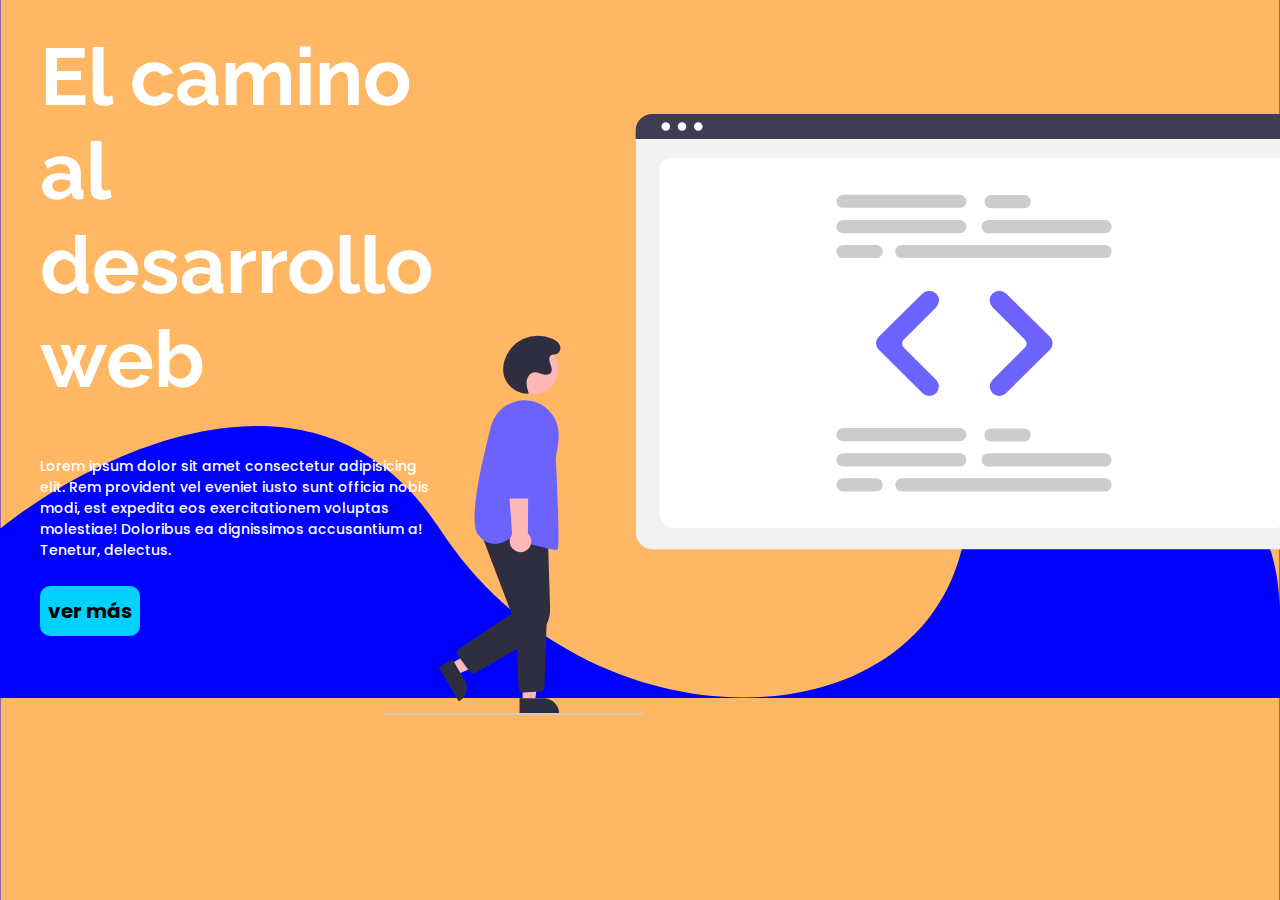
<file: index.html>
<!DOCTYPE html>
<html lang="es">
<head>
    <meta charset="UTF-8">
    <meta http-equiv="X-UA-Compatible" content="IE=edge">
    <meta name="viewport" content="width=device-width, initial-scale=1.0">
    <title>Landing</title>

    <link rel="stylesheet" href="css/landing.css">

    <link rel="preconnect" href="https://fonts.googleapis.com">
    <link rel="preconnect" href="https://fonts.gstatic.com" crossorigin>
    
    <link href="https://fonts.googleapis.com/css2?family=Poppins:wght@700&display=swap" rel="stylesheet">
    <link rel="preconnect" href="https://fonts.googleapis.com">
    <link rel="preconnect" href="https://fonts.gstatic.com" crossorigin>
    <link href="https://fonts.googleapis.com/css2?family=Poppins:wght@700&family=Raleway:wght@700&display=swap" rel="stylesheet">
    
</head>
<body>
    <main>
        <div class="contenedor">
            <div class="textos">
                <h1 class="titulo">El camino al desarrollo web</h1>
                <p class="subtitulo">Lorem ipsum dolor sit amet consectetur adipisicing elit. Rem provident vel eveniet iusto sunt officia nobis modi, est expedita eos exercitationem voluptas molestiae! Doloribus ea dignissimos accusantium a! Tenetur, delectus.</p>
                <button><a href="login.html">ver más</a></button>
            </div>
            <div class="imagen">
                <img src="img/undraw_Code_review_re_woeb.svg" alt="imagen">
            </div>
        </div>
    </main>
</body>
</html>
</file>
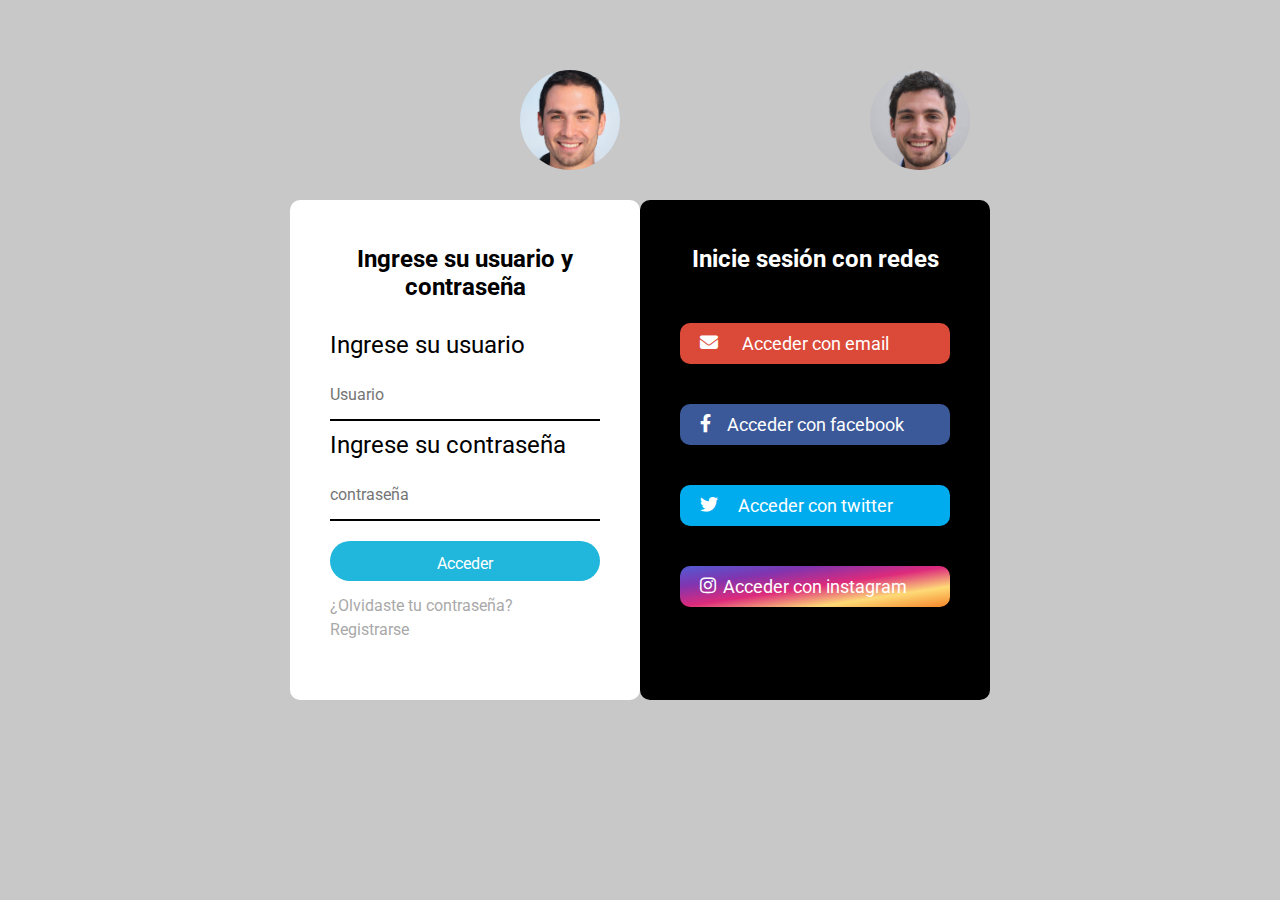
<file: login.html>
<!DOCTYPE html>
<html lang="es">
<head>
    <meta charset="UTF-8">
    <meta http-equiv="X-UA-Compatible" content="IE=edge">
    <meta name="viewport" content="width=device-width, initial-scale=1.0">
    <title>Login</title>

    <link href="css/fontawesome-free-6.4.0-web/css/fontawesome.css" rel="stylesheet">
    <link href="css/fontawesome-free-6.4.0-web/css/brands.css" rel="stylesheet">
    <link href="css/fontawesome-free-6.4.0-web/css/solid.css" rel="stylesheet">

    <link rel="stylesheet" href="css/login.css">

    <link rel="preconnect" href="https://fonts.googleapis.com">
    <link rel="preconnect" href="https://fonts.gstatic.com" crossorigin>
    <link href="https://fonts.googleapis.com/css2?family=Poppins:wght@700&family=Raleway:wght@700&family=Roboto:wght@100&display=swap" rel="stylesheet">
</head>
<body>
    <div class="contenedor">
        <div class="contenedor-lg">
            <div class="login">
                <img src="img/persona01.jpg" alt="" class="persona01">
                <h2 class="titulo">Ingrese su usuario y contraseña</h2>
                <form action="">
                    <h2>Ingrese su usuario</h2>
                    <input type="text" placeholder="Usuario">

                    <h2>Ingrese su contraseña</h2>
                    <input type="password" placeholder="contraseña">

                    <button class="acceso"><a href="index.html">Acceder</a></button>

                    <a href="#">¿Olvidaste tu contraseña?</a>
                    <a href="registro.html">Registrarse</a>
                </form>
            </div>
            <div class="login-nt">
                <img src="img/persona02.jpeg" alt="" class="persona02">
                <h2 class="titulo">Inicie sesión con redes</h2>
                <div class="iconos">
                    <button class="email"><i class="fas fa-envelope"></i>Acceder con email</button>
                    <button class="facebook"><i class="fab fa-facebook-f"></i>Acceder con facebook</button>
                    <button class="twitter"><i class="fab fa-twitter"></i>Acceder con twitter</button>
                    <button class="instagram"><i class="fab fa-instagram"></i>Acceder con instagram</button>
                </div>
            </div>
        </div>
    </div>
</body>
</html>
</file>
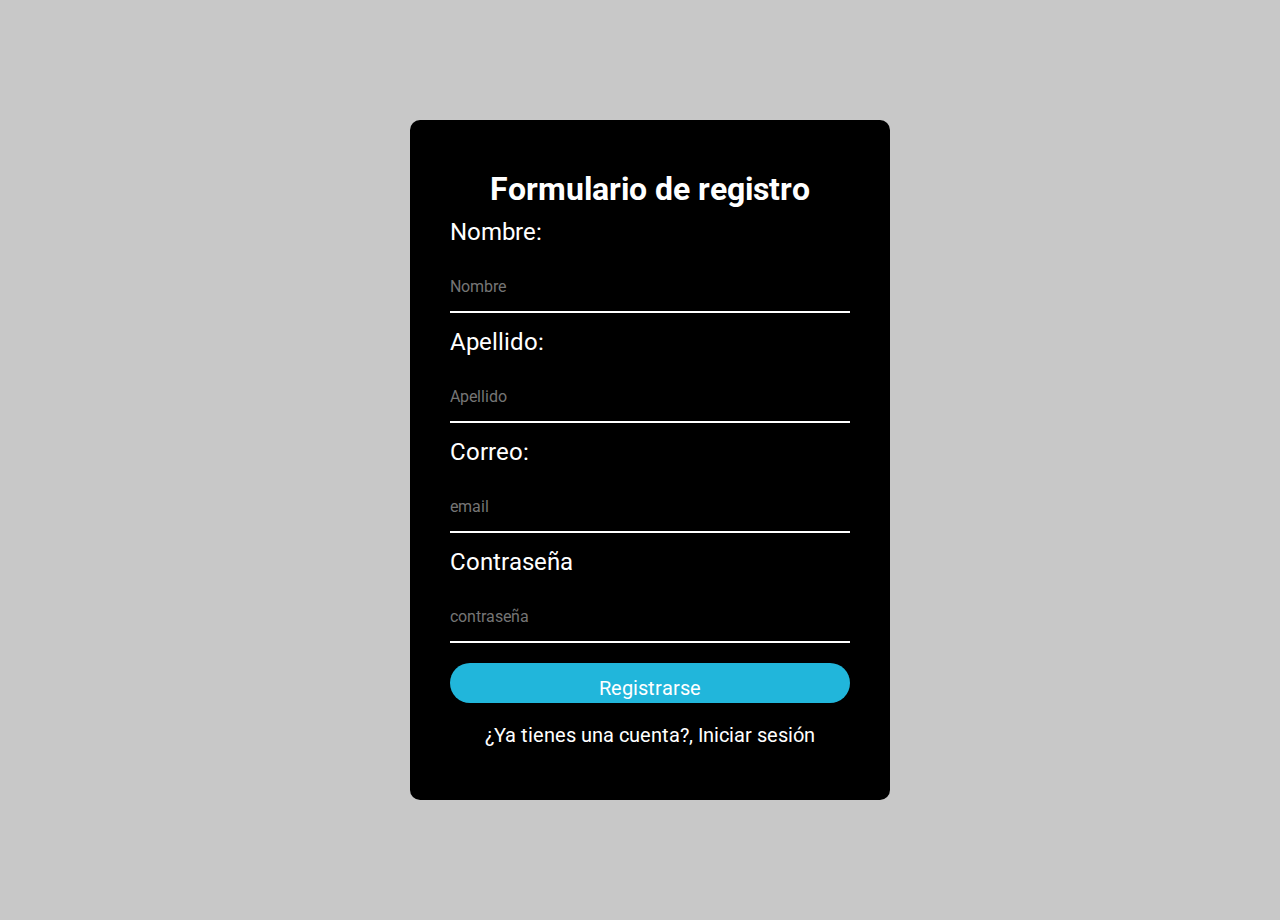
<file: registro.html>
<!DOCTYPE html>
<html lang="es">
<head>
    <meta charset="UTF-8">
    <meta http-equiv="X-UA-Compatible" content="IE=edge">
    <meta name="viewport" content="width=device-width, initial-scale=1.0">
    <title>Registro</title>

    <link rel="stylesheet" href="css/registro.css">

    <link rel="preconnect" href="https://fonts.googleapis.com">
    <link rel="preconnect" href="https://fonts.gstatic.com" crossorigin>
    <link href="https://fonts.googleapis.com/css2?family=Poppins:wght@700&family=Raleway:wght@700&family=Roboto:wght@100&display=swap" rel="stylesheet">
</head>
<body>
    <main>
        <div class="contenedor">
            <form class="formulario">
                <h1>Formulario de registro</h1>

                <h2>Nombre:</h2>
                <input type="text" placeholder="Nombre">

                <h2>Apellido:</h2>
                <input type="text" placeholder="Apellido">

                <h2>Correo:</h2>
                <input type="email" placeholder="email">

                <h2>Contraseña</h2>
                <input type="password" placeholder="contraseña">
            
                <button class="registro"><a href="login.html">Registrarse</a></button>
                
                <a href="login.html">¿Ya tienes una cuenta?, Iniciar sesión</a>
            </form>
        </div>
    </main>
</body>
</html>
</file>
<file: css/landing.css>
*{
    padding: 0;
    margin: 0;
    font-family: 'Poppins', sans-serif;
}

body {
    background-image: url(../img/Vector+1.svg);
    background-size: cover;
    background-color: blue;
    background-position: right top;
    position: absolute;
}

.contenedor{
    position: relative;
    width: 100%;
    display: flex;
    align-items: center;
    align-content: center;
}

.textos{
    margin-left: 40px;
    z-index: 1;
    color: white;
}

.titulo{
    font-size: 80px;
    font-weight: bold;
    font-family: 'Raleway', sans-serif;
    padding: 30px 0 50px 0;
}

.subtitulo{
    font-size: 14px;
    font-weight: 500;
    margin: 0 0 25px 0;
}

button{
    display: inline-block;
    width:  100px;
    height: 50px;
    border-radius: 10px;
    border-style: none;
    font-size:  20px;
    background-color: #00d1ff;
}
button:hover{
    background-color: rgb(0,81.96,100,0.9);
    text-decoration: underline  ;
}

button a{
    color:  black;
    text-decoration: none;
    font-weight: bold;
}

.imagen{
    position: relative;
    top: 100px;
    right: 50px;
}
</file>
<file: css/login.css>
*{
    padding: 0;
    margin: 0;
    font-family: 'Roboto', sans-serif;
}

body{
    height: 100%;
    background-color: rgba(138, 138, 138, 0.472);
}

.contenedor{
    width: 100%;
    height: 100vh;
    display: flex;
    align-items: center;
    justify-content: center;
}

.contenedor-lg{
    display: flex;
    width: 700px;
    height: auto;
    *background-color: transparent;
}

.login{
    width: 400px;
    height: 500px;
    background-color: white;
    color: black;
    box-sizing: border-box;
    padding: 30px 40px;
    border-radius: 10px;
    animation-name: borde;
    animation-duration: 2s;
    animation-timing-function: ease-out;
    animation-fill-mode: forwards;
}

@keyframes borde {
    0%{
        border-radius: 0%;
    }
    100%{
        border-top-left-radius: 20%;
        border-bottom-left-radius: 20%;
    }
}

.persona01{
    position: absolute;
    top: 70px;
    left: 520px;
    width: 100px;
    height: 100px;
    border-radius: 50%;
}

.login .titulo{
    margin: 0;
    padding: 0;
    font-weight: bold;
    text-align: center;
    padding: 0 0 30px 0;
    margin-top: 15px;
    display: block;
}

.login h2{
    margin: 0;
    padding: 0;
    font-weight: unset;
    display: block;
}

.login input{
    width: 100%;
    height: 50px;
    margin: 10px 0;
    border: none;
    border-color: transparent;
    color: black;
    border-bottom: black 2px solid;
    font-size: 16px;
}

.login button{
    width: 100%;
    height: 40px;
    margin: 10px 0;
    border: none;
    outline: none;
    color: black;
    background-color: rgb(33,182,219);
    font-size: 16px;
    border-radius: 25px;
}

.login button a{
    color: white;
    text-decoration: none;
}

.login .acceso:hover{
    background-color: rgba(33, 182, 219, 0.5);
    text-decoration: underline;
    cursor: pointer;
}

.login a{
    display: block;
    text-decoration: none;
    font-size: 16px;
    color: darkgray;
    margin: 5px 0 0 0;
}

.login a:hover{
    color: black;
}

.login-nt{
    width: 400px;
    height: 500px;
    color: white;  
    background-color: black;
    box-sizing: border-box;
    padding: 30px 40px;
    border-radius: 10px;
    animation-name: borderBlack;
    animation-duration: 2s;
    animation-timing-function: ease-out;
    animation-fill-mode: forwards;
}

@keyframes borderBlack {
    0%{
        border-radius: 0%;
    }
    100%{
        border-top-right-radius: 20%;
        border-bottom-right-radius: 20%;
    }
}

.persona02{
    position: absolute;
    top: 70px;
    left: 870px;
    width: 100px;
    height: 100px;
    border-radius: 50%;
}

.login-nt .titulo{
    margin: 0;
    padding: 0;
    font-weight: bold;
    text-align: center;
    padding-bottom: 30px;
    margin-top: 15px;
}

.login-nt button{
    width: 100%;
    margin: 20px 0;
    position: relative;
    border-radius: 10px;
    border-style: none;
    padding: 10px;
    color: white;
    font-size: 18px;
}

.login-nt button i{
    position: absolute;
    top: 10px;
    left: 20px;
}

.login-nt .email{
    background-color: #db4a39;
}

.login-nt .facebook{
    background-color: #3b5999;

}

.login-nt .twitter{
    background-color: #00acee;
}

.login-nt .instagram{
    background-image: linear-gradient(to bottom right,#515BD4,#8134AF,#DD2A7B,#FEDA77,#F58529);
}

.login-nt .email:hover{
    background-color:  rgb(219, 74, 57, 0.8);
    cursor: pointer;
    text-decoration: underline;
}

.login-nt .facebook:hover{
    background-color:  rgb(59,89,153, 0.8);
    cursor: pointer;
    text-decoration: underline;
}

.login-nt .twitter:hover{
    background-color:  rgb(0,172,238, 0.8);
    cursor: pointer;
    text-decoration: underline;
}

.login-nt .instagram:hover{
    background-image: linear-gradient(to bottom right,rgb(81,91,212,0.8),rgb(129,52,175,0.8),rgb(221,42,123,0.8),rgb(254,218,119,0.8),rgb(254,133,41,0.8));
    cursor: pointer;
    text-decoration: underline;
}
</file>
<file: css/registro.css>
*{
    padding: 0;
    margin: 0;
    font-family: 'Roboto', sans-serif;
}

body{
    height: 100%;
    background-color: rgba(138, 138, 138, 0.472);
}

.contenedor{
    width: 100%;
    height: 100vh;
    display: flex;
    justify-content: center;
    align-items: center;
    padding: 10px;
}

.formulario{
    width: 400px;
    height: 600px;
    background-color: black ;
    padding: 40px;
    border-radius: 10px;
    color: white;
    animation-name: borde;
    animation-duration: 2s;
    animation-timing-function: ease-out;
    animation-fill-mode: forwards;
}

@keyframes borde {
    0%{
        border-radius: 0%;
    }
    100%{
        border-radius: 20%;
    }
}

.formulario h1{
    margin: 10px 0;
    text-align: center;
}

.formulario h2{
    margin: 5px 0;
    font-weight: unset;
    display: block;
}

input{
    width: 100%;
    height: 50px;
    margin: 10px 0;
    border: none;
    background-color: transparent;
    color: white;
    border-bottom: white 2px solid;
    font-size: 16px ;
}

.formulario a{
    margin-top: 10px;
    font-size: 20px;
    color: white;
    display: block;
    text-align: center;
    text-decoration: none;
}

.formulario a:hover{
    color: white;
    text-decoration: underline;
    cursor: pointer;
}

.formulario button{
    width: 100%;
    height: 40px;
    margin: 10px 0;
    border: none;
    outline: none;
    color: black;
    background-color: rgb(33, 182, 219);
    font-size: 16px;
    border-radius: 25px;
}

.formulario button:hover{
    color: white;
    background-color: rgb(33, 182, 219, 0.5);
    text-decoration: underline;
    cursor: pointer;
}
</file>
<file: css/fontawesome-free-6.4.0-web/css/brands.css>
/*!
 * Font Awesome Free 6.4.0 by @fontawesome - https://fontawesome.com
 * License - https://fontawesome.com/license/free (Icons: CC BY 4.0, Fonts: SIL OFL 1.1, Code: MIT License)
 * Copyright 2023 Fonticons, Inc.
 */
:root, :host {
  --fa-style-family-brands: 'Font Awesome 6 Brands';
  --fa-font-brands: normal 400 1em/1 'Font Awesome 6 Brands'; }

@font-face {
  font-family: 'Font Awesome 6 Brands';
  font-style: normal;
  font-weight: 400;
  font-display: block;
  src: url("../webfonts/fa-brands-400.woff2") format("woff2"), url("../webfonts/fa-brands-400.ttf") format("truetype"); }

.fab,
.fa-brands {
  font-weight: 400; }

.fa-monero:before {
  content: "\f3d0"; }

.fa-hooli:before {
  content: "\f427"; }

.fa-yelp:before {
  content: "\f1e9"; }

.fa-cc-visa:before {
  content: "\f1f0"; }

.fa-lastfm:before {
  content: "\f202"; }

.fa-shopware:before {
  content: "\f5b5"; }

.fa-creative-commons-nc:before {
  content: "\f4e8"; }

.fa-aws:before {
  content: "\f375"; }

.fa-redhat:before {
  content: "\f7bc"; }

.fa-yoast:before {
  content: "\f2b1"; }

.fa-cloudflare:before {
  content: "\e07d"; }

.fa-ups:before {
  content: "\f7e0"; }

.fa-wpexplorer:before {
  content: "\f2de"; }

.fa-dyalog:before {
  content: "\f399"; }

.fa-bity:before {
  content: "\f37a"; }

.fa-stackpath:before {
  content: "\f842"; }

.fa-buysellads:before {
  content: "\f20d"; }

.fa-first-order:before {
  content: "\f2b0"; }

.fa-modx:before {
  content: "\f285"; }

.fa-guilded:before {
  content: "\e07e"; }

.fa-vnv:before {
  content: "\f40b"; }

.fa-square-js:before {
  content: "\f3b9"; }

.fa-js-square:before {
  content: "\f3b9"; }

.fa-microsoft:before {
  content: "\f3ca"; }

.fa-qq:before {
  content: "\f1d6"; }

.fa-orcid:before {
  content: "\f8d2"; }

.fa-java:before {
  content: "\f4e4"; }

.fa-invision:before {
  content: "\f7b0"; }

.fa-creative-commons-pd-alt:before {
  content: "\f4ed"; }

.fa-centercode:before {
  content: "\f380"; }

.fa-glide-g:before {
  content: "\f2a6"; }

.fa-drupal:before {
  content: "\f1a9"; }

.fa-hire-a-helper:before {
  content: "\f3b0"; }

.fa-creative-commons-by:before {
  content: "\f4e7"; }

.fa-unity:before {
  content: "\e049"; }

.fa-whmcs:before {
  content: "\f40d"; }

.fa-rocketchat:before {
  content: "\f3e8"; }

.fa-vk:before {
  content: "\f189"; }

.fa-untappd:before {
  content: "\f405"; }

.fa-mailchimp:before {
  content: "\f59e"; }

.fa-css3-alt:before {
  content: "\f38b"; }

.fa-square-reddit:before {
  content: "\f1a2"; }

.fa-reddit-square:before {
  content: "\f1a2"; }

.fa-vimeo-v:before {
  content: "\f27d"; }

.fa-contao:before {
  content: "\f26d"; }

.fa-square-font-awesome:before {
  content: "\e5ad"; }

.fa-deskpro:before {
  content: "\f38f"; }

.fa-sistrix:before {
  content: "\f3ee"; }

.fa-square-instagram:before {
  content: "\e055"; }

.fa-instagram-square:before {
  content: "\e055"; }

.fa-battle-net:before {
  content: "\f835"; }

.fa-the-red-yeti:before {
  content: "\f69d"; }

.fa-square-hacker-news:before {
  content: "\f3af"; }

.fa-hacker-news-square:before {
  content: "\f3af"; }

.fa-edge:before {
  content: "\f282"; }

.fa-napster:before {
  content: "\f3d2"; }

.fa-square-snapchat:before {
  content: "\f2ad"; }

.fa-snapchat-square:before {
  content: "\f2ad"; }

.fa-google-plus-g:before {
  content: "\f0d5"; }

.fa-artstation:before {
  content: "\f77a"; }

.fa-markdown:before {
  content: "\f60f"; }

.fa-sourcetree:before {
  content: "\f7d3"; }

.fa-google-plus:before {
  content: "\f2b3"; }

.fa-diaspora:before {
  content: "\f791"; }

.fa-foursquare:before {
  content: "\f180"; }

.fa-stack-overflow:before {
  content: "\f16c"; }

.fa-github-alt:before {
  content: "\f113"; }

.fa-phoenix-squadron:before {
  content: "\f511"; }

.fa-pagelines:before {
  content: "\f18c"; }

.fa-algolia:before {
  content: "\f36c"; }

.fa-red-river:before {
  content: "\f3e3"; }

.fa-creative-commons-sa:before {
  content: "\f4ef"; }

.fa-safari:before {
  content: "\f267"; }

.fa-google:before {
  content: "\f1a0"; }

.fa-square-font-awesome-stroke:before {
  content: "\f35c"; }

.fa-font-awesome-alt:before {
  content: "\f35c"; }

.fa-atlassian:before {
  content: "\f77b"; }

.fa-linkedin-in:before {
  content: "\f0e1"; }

.fa-digital-ocean:before {
  content: "\f391"; }

.fa-nimblr:before {
  content: "\f5a8"; }

.fa-chromecast:before {
  content: "\f838"; }

.fa-evernote:before {
  content: "\f839"; }

.fa-hacker-news:before {
  content: "\f1d4"; }

.fa-creative-commons-sampling:before {
  content: "\f4f0"; }

.fa-adversal:before {
  content: "\f36a"; }

.fa-creative-commons:before {
  content: "\f25e"; }

.fa-watchman-monitoring:before {
  content: "\e087"; }

.fa-fonticons:before {
  content: "\f280"; }

.fa-weixin:before {
  content: "\f1d7"; }

.fa-shirtsinbulk:before {
  content: "\f214"; }

.fa-codepen:before {
  content: "\f1cb"; }

.fa-git-alt:before {
  content: "\f841"; }

.fa-lyft:before {
  content: "\f3c3"; }

.fa-rev:before {
  content: "\f5b2"; }

.fa-windows:before {
  content: "\f17a"; }

.fa-wizards-of-the-coast:before {
  content: "\f730"; }

.fa-square-viadeo:before {
  content: "\f2aa"; }

.fa-viadeo-square:before {
  content: "\f2aa"; }

.fa-meetup:before {
  content: "\f2e0"; }

.fa-centos:before {
  content: "\f789"; }

.fa-adn:before {
  content: "\f170"; }

.fa-cloudsmith:before {
  content: "\f384"; }

.fa-pied-piper-alt:before {
  content: "\f1a8"; }

.fa-square-dribbble:before {
  content: "\f397"; }

.fa-dribbble-square:before {
  content: "\f397"; }

.fa-codiepie:before {
  content: "\f284"; }

.fa-node:before {
  content: "\f419"; }

.fa-mix:before {
  content: "\f3cb"; }

.fa-steam:before {
  content: "\f1b6"; }

.fa-cc-apple-pay:before {
  content: "\f416"; }

.fa-scribd:before {
  content: "\f28a"; }

.fa-openid:before {
  content: "\f19b"; }

.fa-instalod:before {
  content: "\e081"; }

.fa-expeditedssl:before {
  content: "\f23e"; }

.fa-sellcast:before {
  content: "\f2da"; }

.fa-square-twitter:before {
  content: "\f081"; }

.fa-twitter-square:before {
  content: "\f081"; }

.fa-r-project:before {
  content: "\f4f7"; }

.fa-delicious:before {
  content: "\f1a5"; }

.fa-freebsd:before {
  content: "\f3a4"; }

.fa-vuejs:before {
  content: "\f41f"; }

.fa-accusoft:before {
  content: "\f369"; }

.fa-ioxhost:before {
  content: "\f208"; }

.fa-fonticons-fi:before {
  content: "\f3a2"; }

.fa-app-store:before {
  content: "\f36f"; }

.fa-cc-mastercard:before {
  content: "\f1f1"; }

.fa-itunes-note:before {
  content: "\f3b5"; }

.fa-golang:before {
  content: "\e40f"; }

.fa-kickstarter:before {
  content: "\f3bb"; }

.fa-grav:before {
  content: "\f2d6"; }

.fa-weibo:before {
  content: "\f18a"; }

.fa-uncharted:before {
  content: "\e084"; }

.fa-firstdraft:before {
  content: "\f3a1"; }

.fa-square-youtube:before {
  content: "\f431"; }

.fa-youtube-square:before {
  content: "\f431"; }

.fa-wikipedia-w:before {
  content: "\f266"; }

.fa-wpressr:before {
  content: "\f3e4"; }

.fa-rendact:before {
  content: "\f3e4"; }

.fa-angellist:before {
  content: "\f209"; }

.fa-galactic-republic:before {
  content: "\f50c"; }

.fa-nfc-directional:before {
  content: "\e530"; }

.fa-skype:before {
  content: "\f17e"; }

.fa-joget:before {
  content: "\f3b7"; }

.fa-fedora:before {
  content: "\f798"; }

.fa-stripe-s:before {
  content: "\f42a"; }

.fa-meta:before {
  content: "\e49b"; }

.fa-laravel:before {
  content: "\f3bd"; }

.fa-hotjar:before {
  content: "\f3b1"; }

.fa-bluetooth-b:before {
  content: "\f294"; }

.fa-sticker-mule:before {
  content: "\f3f7"; }

.fa-creative-commons-zero:before {
  content: "\f4f3"; }

.fa-hips:before {
  content: "\f452"; }

.fa-behance:before {
  content: "\f1b4"; }

.fa-reddit:before {
  content: "\f1a1"; }

.fa-discord:before {
  content: "\f392"; }

.fa-chrome:before {
  content: "\f268"; }

.fa-app-store-ios:before {
  content: "\f370"; }

.fa-cc-discover:before {
  content: "\f1f2"; }

.fa-wpbeginner:before {
  content: "\f297"; }

.fa-confluence:before {
  content: "\f78d"; }

.fa-mdb:before {
  content: "\f8ca"; }

.fa-dochub:before {
  content: "\f394"; }

.fa-accessible-icon:before {
  content: "\f368"; }

.fa-ebay:before {
  content: "\f4f4"; }

.fa-amazon:before {
  content: "\f270"; }

.fa-unsplash:before {
  content: "\e07c"; }

.fa-yarn:before {
  content: "\f7e3"; }

.fa-square-steam:before {
  content: "\f1b7"; }

.fa-steam-square:before {
  content: "\f1b7"; }

.fa-500px:before {
  content: "\f26e"; }

.fa-square-vimeo:before {
  content: "\f194"; }

.fa-vimeo-square:before {
  content: "\f194"; }

.fa-asymmetrik:before {
  content: "\f372"; }

.fa-font-awesome:before {
  content: "\f2b4"; }

.fa-font-awesome-flag:before {
  content: "\f2b4"; }

.fa-font-awesome-logo-full:before {
  content: "\f2b4"; }

.fa-gratipay:before {
  content: "\f184"; }

.fa-apple:before {
  content: "\f179"; }

.fa-hive:before {
  content: "\e07f"; }

.fa-gitkraken:before {
  content: "\f3a6"; }

.fa-keybase:before {
  content: "\f4f5"; }

.fa-apple-pay:before {
  content: "\f415"; }

.fa-padlet:before {
  content: "\e4a0"; }

.fa-amazon-pay:before {
  content: "\f42c"; }

.fa-square-github:before {
  content: "\f092"; }

.fa-github-square:before {
  content: "\f092"; }

.fa-stumbleupon:before {
  content: "\f1a4"; }

.fa-fedex:before {
  content: "\f797"; }

.fa-phoenix-framework:before {
  content: "\f3dc"; }

.fa-shopify:before {
  content: "\e057"; }

.fa-neos:before {
  content: "\f612"; }

.fa-hackerrank:before {
  content: "\f5f7"; }

.fa-researchgate:before {
  content: "\f4f8"; }

.fa-swift:before {
  content: "\f8e1"; }

.fa-angular:before {
  content: "\f420"; }

.fa-speakap:before {
  content: "\f3f3"; }

.fa-angrycreative:before {
  content: "\f36e"; }

.fa-y-combinator:before {
  content: "\f23b"; }

.fa-empire:before {
  content: "\f1d1"; }

.fa-envira:before {
  content: "\f299"; }

.fa-square-gitlab:before {
  content: "\e5ae"; }

.fa-gitlab-square:before {
  content: "\e5ae"; }

.fa-studiovinari:before {
  content: "\f3f8"; }

.fa-pied-piper:before {
  content: "\f2ae"; }

.fa-wordpress:before {
  content: "\f19a"; }

.fa-product-hunt:before {
  content: "\f288"; }

.fa-firefox:before {
  content: "\f269"; }

.fa-linode:before {
  content: "\f2b8"; }

.fa-goodreads:before {
  content: "\f3a8"; }

.fa-square-odnoklassniki:before {
  content: "\f264"; }

.fa-odnoklassniki-square:before {
  content: "\f264"; }

.fa-jsfiddle:before {
  content: "\f1cc"; }

.fa-sith:before {
  content: "\f512"; }

.fa-themeisle:before {
  content: "\f2b2"; }

.fa-page4:before {
  content: "\f3d7"; }

.fa-hashnode:before {
  content: "\e499"; }

.fa-react:before {
  content: "\f41b"; }

.fa-cc-paypal:before {
  content: "\f1f4"; }

.fa-squarespace:before {
  content: "\f5be"; }

.fa-cc-stripe:before {
  content: "\f1f5"; }

.fa-creative-commons-share:before {
  content: "\f4f2"; }

.fa-bitcoin:before {
  content: "\f379"; }

.fa-keycdn:before {
  content: "\f3ba"; }

.fa-opera:before {
  content: "\f26a"; }

.fa-itch-io:before {
  content: "\f83a"; }

.fa-umbraco:before {
  content: "\f8e8"; }

.fa-galactic-senate:before {
  content: "\f50d"; }

.fa-ubuntu:before {
  content: "\f7df"; }

.fa-draft2digital:before {
  content: "\f396"; }

.fa-stripe:before {
  content: "\f429"; }

.fa-houzz:before {
  content: "\f27c"; }

.fa-gg:before {
  content: "\f260"; }

.fa-dhl:before {
  content: "\f790"; }

.fa-square-pinterest:before {
  content: "\f0d3"; }

.fa-pinterest-square:before {
  content: "\f0d3"; }

.fa-xing:before {
  content: "\f168"; }

.fa-blackberry:before {
  content: "\f37b"; }

.fa-creative-commons-pd:before {
  content: "\f4ec"; }

.fa-playstation:before {
  content: "\f3df"; }

.fa-quinscape:before {
  content: "\f459"; }

.fa-less:before {
  content: "\f41d"; }

.fa-blogger-b:before {
  content: "\f37d"; }

.fa-opencart:before {
  content: "\f23d"; }

.fa-vine:before {
  content: "\f1ca"; }

.fa-paypal:before {
  content: "\f1ed"; }

.fa-gitlab:before {
  content: "\f296"; }

.fa-typo3:before {
  content: "\f42b"; }

.fa-reddit-alien:before {
  content: "\f281"; }

.fa-yahoo:before {
  content: "\f19e"; }

.fa-dailymotion:before {
  content: "\e052"; }

.fa-affiliatetheme:before {
  content: "\f36b"; }

.fa-pied-piper-pp:before {
  content: "\f1a7"; }

.fa-bootstrap:before {
  content: "\f836"; }

.fa-odnoklassniki:before {
  content: "\f263"; }

.fa-nfc-symbol:before {
  content: "\e531"; }

.fa-ethereum:before {
  content: "\f42e"; }

.fa-speaker-deck:before {
  content: "\f83c"; }

.fa-creative-commons-nc-eu:before {
  content: "\f4e9"; }

.fa-patreon:before {
  content: "\f3d9"; }

.fa-avianex:before {
  content: "\f374"; }

.fa-ello:before {
  content: "\f5f1"; }

.fa-gofore:before {
  content: "\f3a7"; }

.fa-bimobject:before {
  content: "\f378"; }

.fa-facebook-f:before {
  content: "\f39e"; }

.fa-square-google-plus:before {
  content: "\f0d4"; }

.fa-google-plus-square:before {
  content: "\f0d4"; }

.fa-mandalorian:before {
  content: "\f50f"; }

.fa-first-order-alt:before {
  content: "\f50a"; }

.fa-osi:before {
  content: "\f41a"; }

.fa-google-wallet:before {
  content: "\f1ee"; }

.fa-d-and-d-beyond:before {
  content: "\f6ca"; }

.fa-periscope:before {
  content: "\f3da"; }

.fa-fulcrum:before {
  content: "\f50b"; }

.fa-cloudscale:before {
  content: "\f383"; }

.fa-forumbee:before {
  content: "\f211"; }

.fa-mizuni:before {
  content: "\f3cc"; }

.fa-schlix:before {
  content: "\f3ea"; }

.fa-square-xing:before {
  content: "\f169"; }

.fa-xing-square:before {
  content: "\f169"; }

.fa-bandcamp:before {
  content: "\f2d5"; }

.fa-wpforms:before {
  content: "\f298"; }

.fa-cloudversify:before {
  content: "\f385"; }

.fa-usps:before {
  content: "\f7e1"; }

.fa-megaport:before {
  content: "\f5a3"; }

.fa-magento:before {
  content: "\f3c4"; }

.fa-spotify:before {
  content: "\f1bc"; }

.fa-optin-monster:before {
  content: "\f23c"; }

.fa-fly:before {
  content: "\f417"; }

.fa-aviato:before {
  content: "\f421"; }

.fa-itunes:before {
  content: "\f3b4"; }

.fa-cuttlefish:before {
  content: "\f38c"; }

.fa-blogger:before {
  content: "\f37c"; }

.fa-flickr:before {
  content: "\f16e"; }

.fa-viber:before {
  content: "\f409"; }

.fa-soundcloud:before {
  content: "\f1be"; }

.fa-digg:before {
  content: "\f1a6"; }

.fa-tencent-weibo:before {
  content: "\f1d5"; }

.fa-symfony:before {
  content: "\f83d"; }

.fa-maxcdn:before {
  content: "\f136"; }

.fa-etsy:before {
  content: "\f2d7"; }

.fa-facebook-messenger:before {
  content: "\f39f"; }

.fa-audible:before {
  content: "\f373"; }

.fa-think-peaks:before {
  content: "\f731"; }

.fa-bilibili:before {
  content: "\e3d9"; }

.fa-erlang:before {
  content: "\f39d"; }

.fa-cotton-bureau:before {
  content: "\f89e"; }

.fa-dashcube:before {
  content: "\f210"; }

.fa-42-group:before {
  content: "\e080"; }

.fa-innosoft:before {
  content: "\e080"; }

.fa-stack-exchange:before {
  content: "\f18d"; }

.fa-elementor:before {
  content: "\f430"; }

.fa-square-pied-piper:before {
  content: "\e01e"; }

.fa-pied-piper-square:before {
  content: "\e01e"; }

.fa-creative-commons-nd:before {
  content: "\f4eb"; }

.fa-palfed:before {
  content: "\f3d8"; }

.fa-superpowers:before {
  content: "\f2dd"; }

.fa-resolving:before {
  content: "\f3e7"; }

.fa-xbox:before {
  content: "\f412"; }

.fa-searchengin:before {
  content: "\f3eb"; }

.fa-tiktok:before {
  content: "\e07b"; }

.fa-square-facebook:before {
  content: "\f082"; }

.fa-facebook-square:before {
  content: "\f082"; }

.fa-renren:before {
  content: "\f18b"; }

.fa-linux:before {
  content: "\f17c"; }

.fa-glide:before {
  content: "\f2a5"; }

.fa-linkedin:before {
  content: "\f08c"; }

.fa-hubspot:before {
  content: "\f3b2"; }

.fa-deploydog:before {
  content: "\f38e"; }

.fa-twitch:before {
  content: "\f1e8"; }

.fa-ravelry:before {
  content: "\f2d9"; }

.fa-mixer:before {
  content: "\e056"; }

.fa-square-lastfm:before {
  content: "\f203"; }

.fa-lastfm-square:before {
  content: "\f203"; }

.fa-vimeo:before {
  content: "\f40a"; }

.fa-mendeley:before {
  content: "\f7b3"; }

.fa-uniregistry:before {
  content: "\f404"; }

.fa-figma:before {
  content: "\f799"; }

.fa-creative-commons-remix:before {
  content: "\f4ee"; }

.fa-cc-amazon-pay:before {
  content: "\f42d"; }

.fa-dropbox:before {
  content: "\f16b"; }

.fa-instagram:before {
  content: "\f16d"; }

.fa-cmplid:before {
  content: "\e360"; }

.fa-facebook:before {
  content: "\f09a"; }

.fa-gripfire:before {
  content: "\f3ac"; }

.fa-jedi-order:before {
  content: "\f50e"; }

.fa-uikit:before {
  content: "\f403"; }

.fa-fort-awesome-alt:before {
  content: "\f3a3"; }

.fa-phabricator:before {
  content: "\f3db"; }

.fa-ussunnah:before {
  content: "\f407"; }

.fa-earlybirds:before {
  content: "\f39a"; }

.fa-trade-federation:before {
  content: "\f513"; }

.fa-autoprefixer:before {
  content: "\f41c"; }

.fa-whatsapp:before {
  content: "\f232"; }

.fa-slideshare:before {
  content: "\f1e7"; }

.fa-google-play:before {
  content: "\f3ab"; }

.fa-viadeo:before {
  content: "\f2a9"; }

.fa-line:before {
  content: "\f3c0"; }

.fa-google-drive:before {
  content: "\f3aa"; }

.fa-servicestack:before {
  content: "\f3ec"; }

.fa-simplybuilt:before {
  content: "\f215"; }

.fa-bitbucket:before {
  content: "\f171"; }

.fa-imdb:before {
  content: "\f2d8"; }

.fa-deezer:before {
  content: "\e077"; }

.fa-raspberry-pi:before {
  content: "\f7bb"; }

.fa-jira:before {
  content: "\f7b1"; }

.fa-docker:before {
  content: "\f395"; }

.fa-screenpal:before {
  content: "\e570"; }

.fa-bluetooth:before {
  content: "\f293"; }

.fa-gitter:before {
  content: "\f426"; }

.fa-d-and-d:before {
  content: "\f38d"; }

.fa-microblog:before {
  content: "\e01a"; }

.fa-cc-diners-club:before {
  content: "\f24c"; }

.fa-gg-circle:before {
  content: "\f261"; }

.fa-pied-piper-hat:before {
  content: "\f4e5"; }

.fa-kickstarter-k:before {
  content: "\f3bc"; }

.fa-yandex:before {
  content: "\f413"; }

.fa-readme:before {
  content: "\f4d5"; }

.fa-html5:before {
  content: "\f13b"; }

.fa-sellsy:before {
  content: "\f213"; }

.fa-sass:before {
  content: "\f41e"; }

.fa-wirsindhandwerk:before {
  content: "\e2d0"; }

.fa-wsh:before {
  content: "\e2d0"; }

.fa-buromobelexperte:before {
  content: "\f37f"; }

.fa-salesforce:before {
  content: "\f83b"; }

.fa-octopus-deploy:before {
  content: "\e082"; }

.fa-medapps:before {
  content: "\f3c6"; }

.fa-ns8:before {
  content: "\f3d5"; }

.fa-pinterest-p:before {
  content: "\f231"; }

.fa-apper:before {
  content: "\f371"; }

.fa-fort-awesome:before {
  content: "\f286"; }

.fa-waze:before {
  content: "\f83f"; }

.fa-cc-jcb:before {
  content: "\f24b"; }

.fa-snapchat:before {
  content: "\f2ab"; }

.fa-snapchat-ghost:before {
  content: "\f2ab"; }

.fa-fantasy-flight-games:before {
  content: "\f6dc"; }

.fa-rust:before {
  content: "\e07a"; }

.fa-wix:before {
  content: "\f5cf"; }

.fa-square-behance:before {
  content: "\f1b5"; }

.fa-behance-square:before {
  content: "\f1b5"; }

.fa-supple:before {
  content: "\f3f9"; }

.fa-rebel:before {
  content: "\f1d0"; }

.fa-css3:before {
  content: "\f13c"; }

.fa-staylinked:before {
  content: "\f3f5"; }

.fa-kaggle:before {
  content: "\f5fa"; }

.fa-space-awesome:before {
  content: "\e5ac"; }

.fa-deviantart:before {
  content: "\f1bd"; }

.fa-cpanel:before {
  content: "\f388"; }

.fa-goodreads-g:before {
  content: "\f3a9"; }

.fa-square-git:before {
  content: "\f1d2"; }

.fa-git-square:before {
  content: "\f1d2"; }

.fa-square-tumblr:before {
  content: "\f174"; }

.fa-tumblr-square:before {
  content: "\f174"; }

.fa-trello:before {
  content: "\f181"; }

.fa-creative-commons-nc-jp:before {
  content: "\f4ea"; }

.fa-get-pocket:before {
  content: "\f265"; }

.fa-perbyte:before {
  content: "\e083"; }

.fa-grunt:before {
  content: "\f3ad"; }

.fa-weebly:before {
  content: "\f5cc"; }

.fa-connectdevelop:before {
  content: "\f20e"; }

.fa-leanpub:before {
  content: "\f212"; }

.fa-black-tie:before {
  content: "\f27e"; }

.fa-themeco:before {
  content: "\f5c6"; }

.fa-python:before {
  content: "\f3e2"; }

.fa-android:before {
  content: "\f17b"; }

.fa-bots:before {
  content: "\e340"; }

.fa-free-code-camp:before {
  content: "\f2c5"; }

.fa-hornbill:before {
  content: "\f592"; }

.fa-js:before {
  content: "\f3b8"; }

.fa-ideal:before {
  content: "\e013"; }

.fa-git:before {
  content: "\f1d3"; }

.fa-dev:before {
  content: "\f6cc"; }

.fa-sketch:before {
  content: "\f7c6"; }

.fa-yandex-international:before {
  content: "\f414"; }

.fa-cc-amex:before {
  content: "\f1f3"; }

.fa-uber:before {
  content: "\f402"; }

.fa-github:before {
  content: "\f09b"; }

.fa-php:before {
  content: "\f457"; }

.fa-alipay:before {
  content: "\f642"; }

.fa-youtube:before {
  content: "\f167"; }

.fa-skyatlas:before {
  content: "\f216"; }

.fa-firefox-browser:before {
  content: "\e007"; }

.fa-replyd:before {
  content: "\f3e6"; }

.fa-suse:before {
  content: "\f7d6"; }

.fa-jenkins:before {
  content: "\f3b6"; }

.fa-twitter:before {
  content: "\f099"; }

.fa-rockrms:before {
  content: "\f3e9"; }

.fa-pinterest:before {
  content: "\f0d2"; }

.fa-buffer:before {
  content: "\f837"; }

.fa-npm:before {
  content: "\f3d4"; }

.fa-yammer:before {
  content: "\f840"; }

.fa-btc:before {
  content: "\f15a"; }

.fa-dribbble:before {
  content: "\f17d"; }

.fa-stumbleupon-circle:before {
  content: "\f1a3"; }

.fa-internet-explorer:before {
  content: "\f26b"; }

.fa-stubber:before {
  content: "\e5c7"; }

.fa-telegram:before {
  content: "\f2c6"; }

.fa-telegram-plane:before {
  content: "\f2c6"; }

.fa-old-republic:before {
  content: "\f510"; }

.fa-odysee:before {
  content: "\e5c6"; }

.fa-square-whatsapp:before {
  content: "\f40c"; }

.fa-whatsapp-square:before {
  content: "\f40c"; }

.fa-node-js:before {
  content: "\f3d3"; }

.fa-edge-legacy:before {
  content: "\e078"; }

.fa-slack:before {
  content: "\f198"; }

.fa-slack-hash:before {
  content: "\f198"; }

.fa-medrt:before {
  content: "\f3c8"; }

.fa-usb:before {
  content: "\f287"; }

.fa-tumblr:before {
  content: "\f173"; }

.fa-vaadin:before {
  content: "\f408"; }

.fa-quora:before {
  content: "\f2c4"; }

.fa-reacteurope:before {
  content: "\f75d"; }

.fa-medium:before {
  content: "\f23a"; }

.fa-medium-m:before {
  content: "\f23a"; }

.fa-amilia:before {
  content: "\f36d"; }

.fa-mixcloud:before {
  content: "\f289"; }

.fa-flipboard:before {
  content: "\f44d"; }

.fa-viacoin:before {
  content: "\f237"; }

.fa-critical-role:before {
  content: "\f6c9"; }

.fa-sitrox:before {
  content: "\e44a"; }

.fa-discourse:before {
  content: "\f393"; }

.fa-joomla:before {
  content: "\f1aa"; }

.fa-mastodon:before {
  content: "\f4f6"; }

.fa-airbnb:before {
  content: "\f834"; }

.fa-wolf-pack-battalion:before {
  content: "\f514"; }

.fa-buy-n-large:before {
  content: "\f8a6"; }

.fa-gulp:before {
  content: "\f3ae"; }

.fa-creative-commons-sampling-plus:before {
  content: "\f4f1"; }

.fa-strava:before {
  content: "\f428"; }

.fa-ember:before {
  content: "\f423"; }

.fa-canadian-maple-leaf:before {
  content: "\f785"; }

.fa-teamspeak:before {
  content: "\f4f9"; }

.fa-pushed:before {
  content: "\f3e1"; }

.fa-wordpress-simple:before {
  content: "\f411"; }

.fa-nutritionix:before {
  content: "\f3d6"; }

.fa-wodu:before {
  content: "\e088"; }

.fa-google-pay:before {
  content: "\e079"; }

.fa-intercom:before {
  content: "\f7af"; }

.fa-zhihu:before {
  content: "\f63f"; }

.fa-korvue:before {
  content: "\f42f"; }

.fa-pix:before {
  content: "\e43a"; }

.fa-steam-symbol:before {
  content: "\f3f6"; }
</file>
<file: css/fontawesome-free-6.4.0-web/css/solid.css>
/*!
 * Font Awesome Free 6.4.0 by @fontawesome - https://fontawesome.com
 * License - https://fontawesome.com/license/free (Icons: CC BY 4.0, Fonts: SIL OFL 1.1, Code: MIT License)
 * Copyright 2023 Fonticons, Inc.
 */
:root, :host {
  --fa-style-family-classic: 'Font Awesome 6 Free';
  --fa-font-solid: normal 900 1em/1 'Font Awesome 6 Free'; }

@font-face {
  font-family: 'Font Awesome 6 Free';
  font-style: normal;
  font-weight: 900;
  font-display: block;
  src: url("../webfonts/fa-solid-900.woff2") format("woff2"), url("../webfonts/fa-solid-900.ttf") format("truetype"); }

.fas,
.fa-solid {
  font-weight: 900; }
</file>
